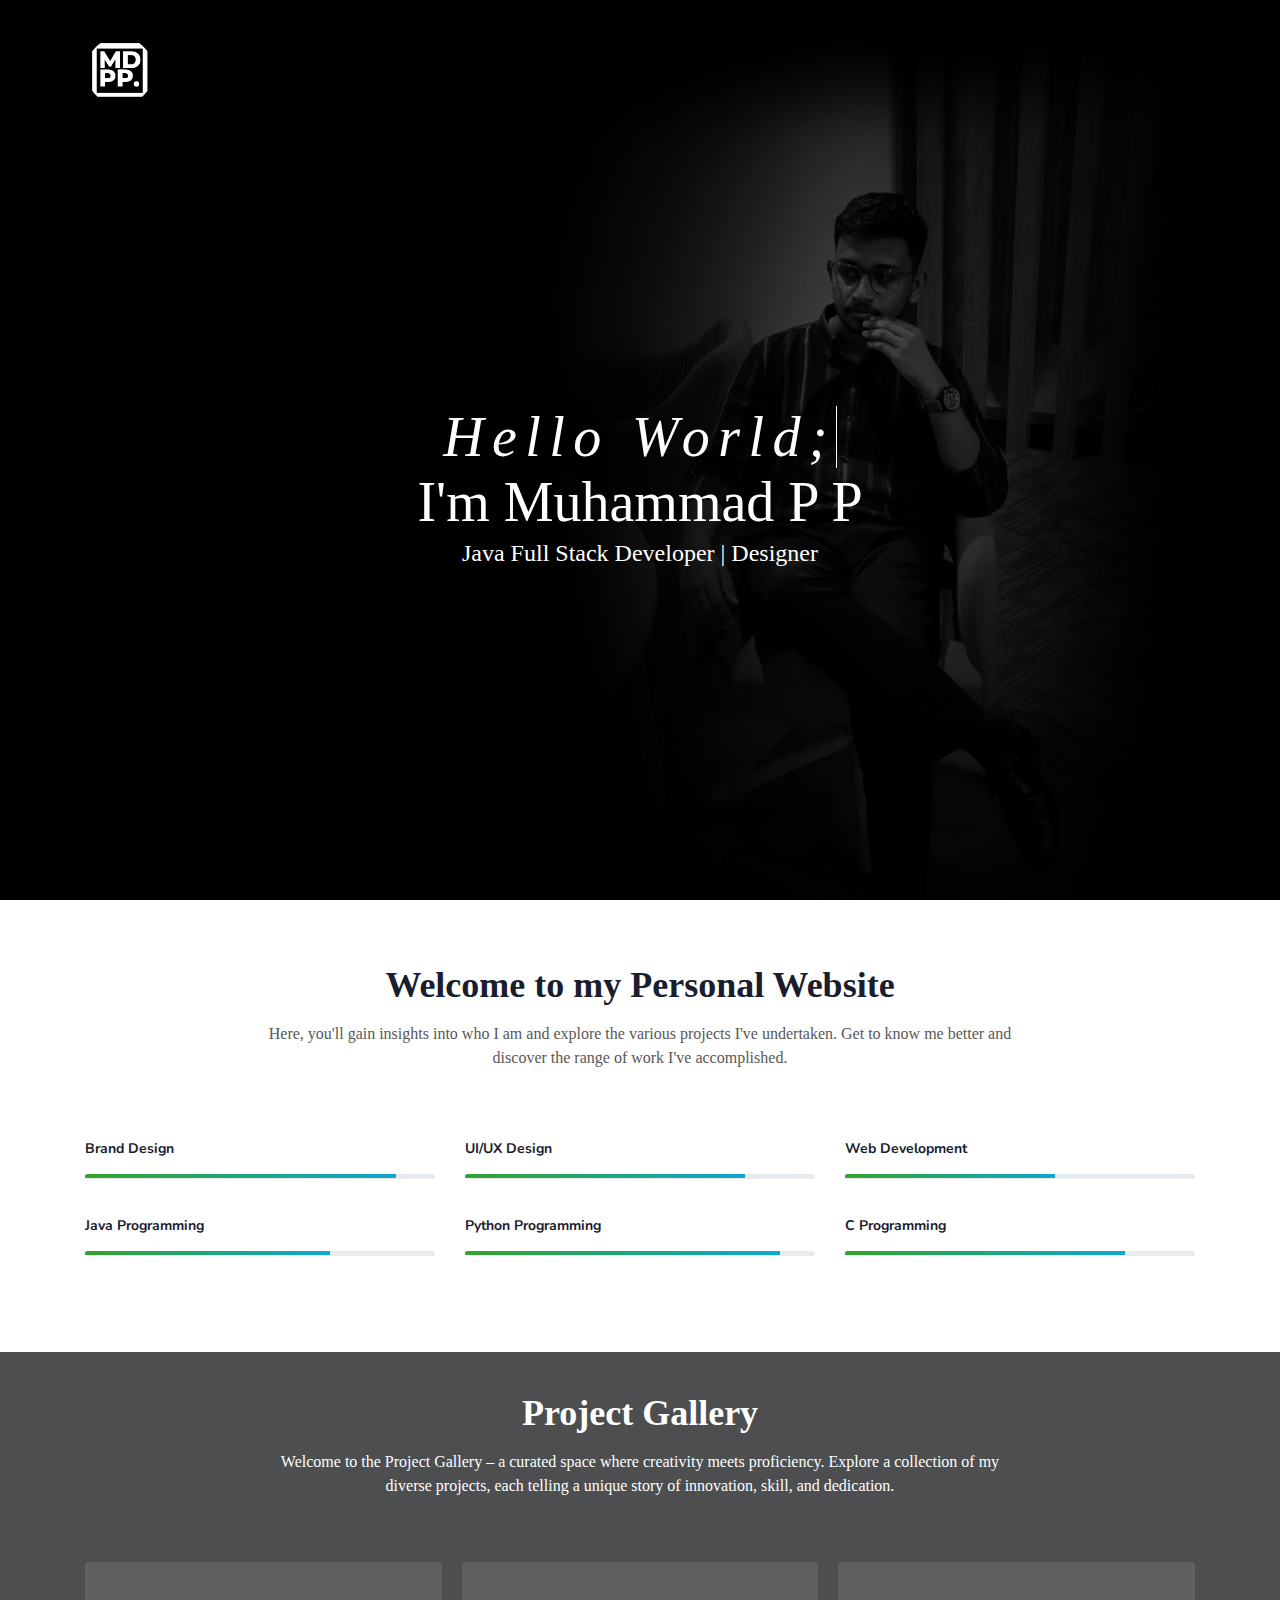
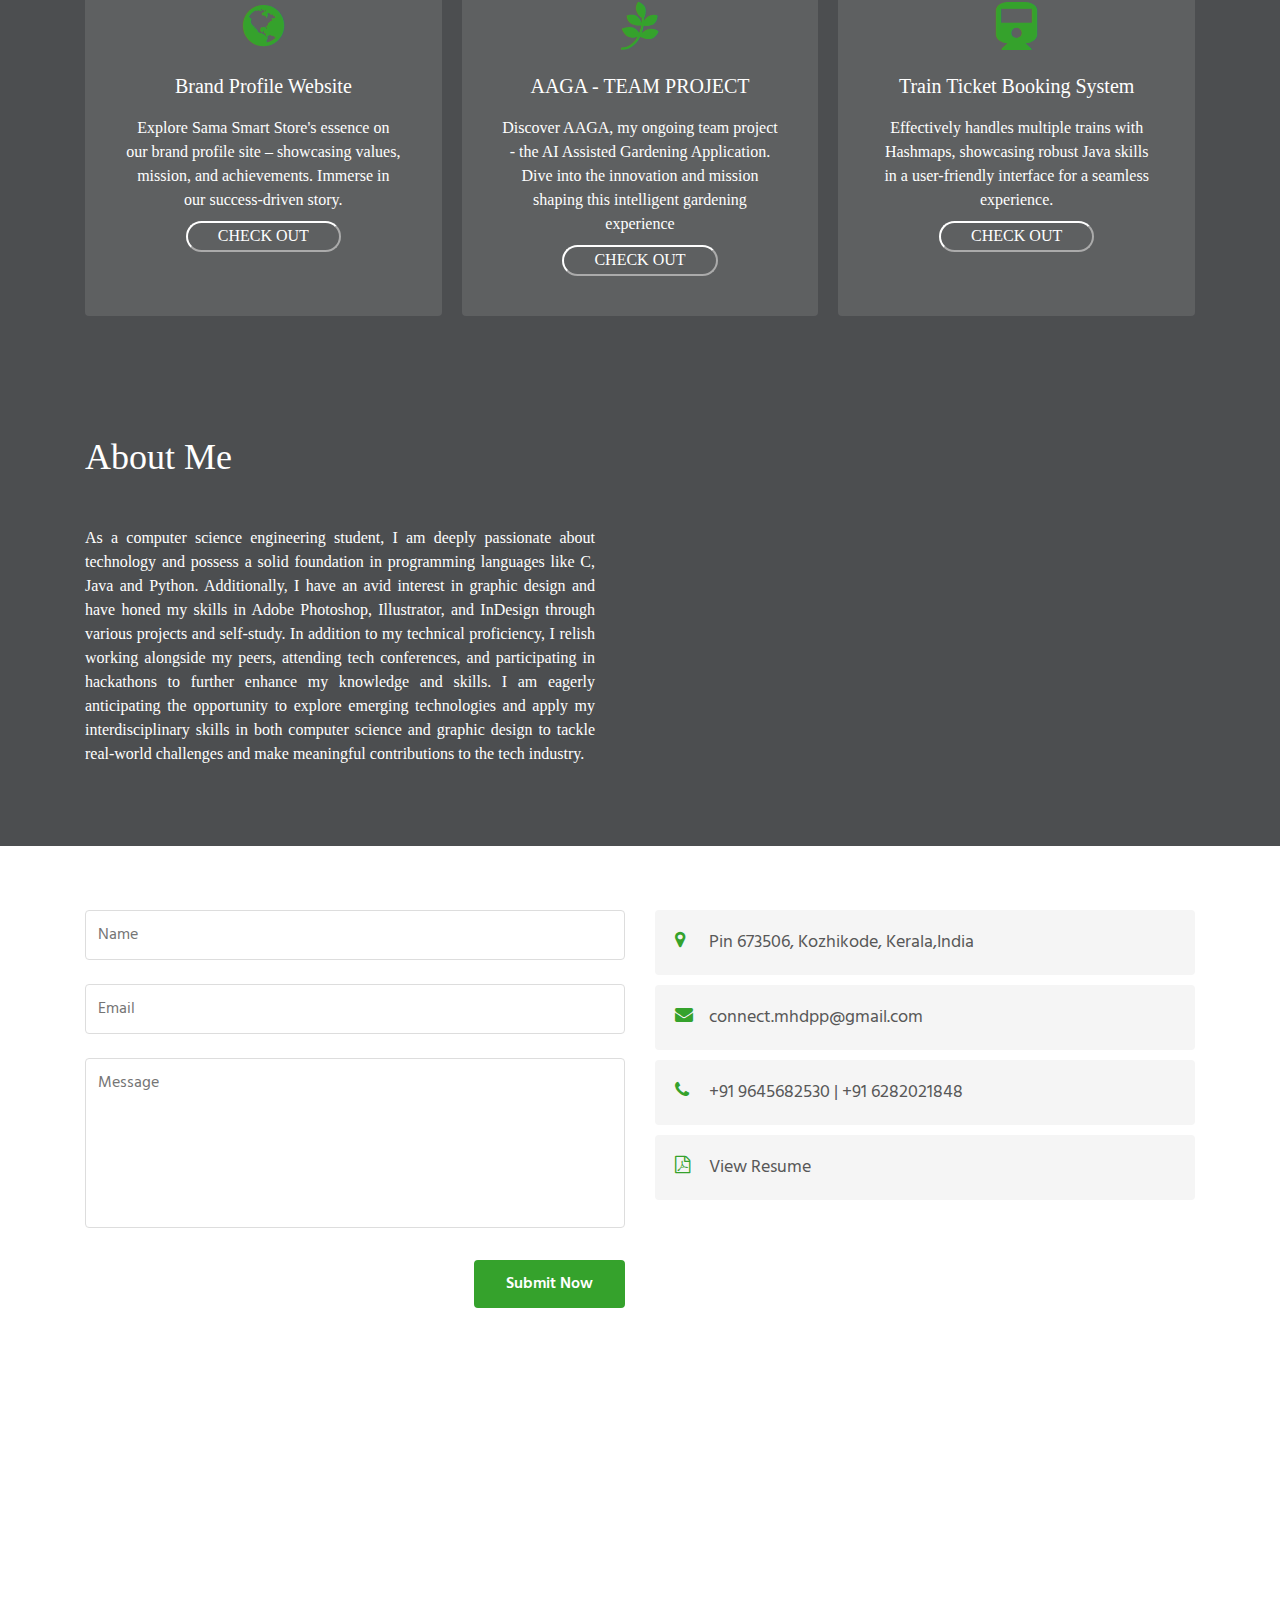
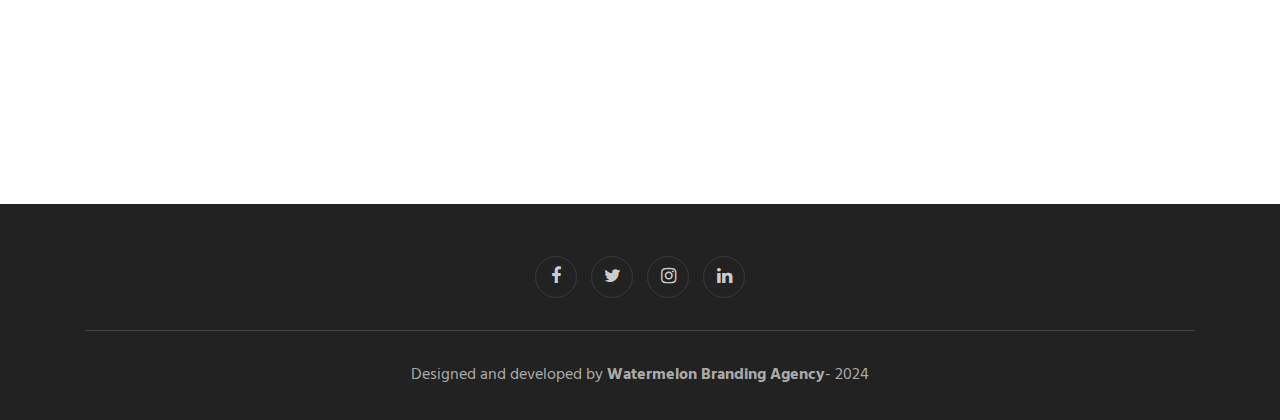
<file: index.html>
<!--
Author: Watermelon Graphics
Author : Muhammad PP
Required meta tags -->
<!doctype html>
<html lang="en">
  <head>
 
    <meta charset="utf-8">
    <meta name="viewport" content="width=device-width, initial-scale=1, shrink-to-fit=no">

    <title>Muhammad PP</title>
    <!-- web fonts -->
    <link rel="icon" href="assets/images/FAV.jpg" type="img/jpg">
    <link href="//fonts.googleapis.com/css?family=Nunito:400,600,700,800,900&display=swap" rel="stylesheet">
    <link href="//fonts.googleapis.com/css?family=Hind&display=swap" rel="stylesheet">
    <script src="https://code.jquery.com/jquery-3.6.4.min.js"></script>
    <!-- Add this to the head of your HTML document -->
<!-- <link rel="stylesheet" href="https://cdnjs.cloudflare.com/ajax/libs/toastr.js/latest/css/toastr.min.css">
<script src="https://cdnjs.cloudflare.com/ajax/libs/toastr.js/latest/js/toastr.min.js"></script> -->

    <!-- //web fonts -->
    <!-- Template CSS -->
    <link rel="stylesheet" href="assets/css/style-starter.css">
    
  </head>
  <body>

<section class="w3l-bootstrap-header">
  <nav class="navbar navbar-expand-lg navbar-light py-lg-3 py-2">
    <div class="container">
   
    <a class="navbar-brand" href="#index.html">
        <img src="assets/images/logo.png" alt="Your logo" title="Your logo" style="height:70px;" />
    </a>
      


        
          </div>
    </div>
  </nav>
</section>
 <!--  Main banner section -->
 <section class="w3l-main-banner" id="home">
  <div class="companies20-content">
    <div class="companies-wrapper">
        <div class="item">
         
            <div class="slider-info banner-view text-center">
              <div class="banner-info container">
                <!-- <img src="assets/images/da68245e-09a2-4255-bca9-add44826d32b.jfif" alt="about image" class="img-fluid"> -->
                <h3 class="banner-text mt-5"><span class="typing-animation helloWorld">Hello World;</span><br> I'm Muhammad P P
                  </h3>
                  <p class="my3-4 mb-5">Java Full Stack Developer | Designer</p><br>
               
              </div>
            </div>
          
        </div>
    </div>
  </div>
</section>
 <!--  //Main banner section -->
<section class="w3l-about ">
<div class="skills-bars py-5">
 <div class="container py-md-3">
  <div class="heading text-center mx-auto">
    <h3 class="head">Welcome to my Personal Website</h3>
    <p class="my-3 head"> Here, you'll gain insights into who I am and explore the various projects I've undertaken.
      Get to know me better and discover the range of work I've accomplished. 
    </p>
      
    </div>
<div class="row mt-5 pt-3">
    <div class="col-lg-4 col-md-4 col-sm-6 skills-bar-grids mb-4 pb-2">
        <h4>Brand Design</h4>
        <div class="progress">
        <div class="progress-bar progress-bar-striped bg-color" role="progressbar" style="width: 89% ;height:4px;" aria-valuenow="90" aria-valuemin="10" aria-valuemax="100">
      </div>
    </div>
     <!-- progress-bar-striped bg-color -->
</div>
    <div class="col-lg-4 col-md-4 col-sm-6 skills-bar-grids mb-4 pb-2">
        <h4>UI/UX Design</h4>
        <div class="progress">
        <div class="progress-bar progress-bar-striped bg-color" role="progressbar" style="width: 80% ;height:4px;" aria-valuenow="50" aria-valuemin="0" aria-valuemax="100">
      </div>
    </div>
</div>
<div class="col-lg-4  col-md-4 col-sm-6 skills-bar-grids mb-4 pb-2">
    <h4>Web Development</h4>
    <div class="progress">
    <div class="progress-bar progress-bar-striped bg-color" role="progressbar" style="width: 60% ;height:4px;" aria-valuenow="50" aria-valuemin="0" aria-valuemax="100">
  </div>
</div>
</div>
<div class="col-lg-4  col-md-4 col-sm-6 skills-bar-grids mb-4 pb-2">
    <h4>Java Programming</h4>
    <div class="progress">
    <div class="progress-bar progress-bar-striped bg-color" role="progressbar" style="width: 70% ;height:4px;" aria-valuenow="50" aria-valuemin="0" aria-valuemax="100">
  </div>
</div>
</div>
<div class="col-lg-4  col-md-4 col-sm-6 skills-bar-grids mb-4 pb-2">
    <h4>Python Programming</h4>
    <div class="progress">
    <div class="progress-bar progress-bar-striped bg-color" role="progressbar" style="width: 90% ;height:4px;" aria-valuenow="50" aria-valuemin="0" aria-valuemax="100">
  </div>
</div>
</div>
<div class="col-lg-4 col-md-4 col-sm-6 skills-bar-grids ">
    <h4>C Programming</h4>
    <div class="progress">
    <div class="progress-bar progress-bar-striped bg-color" role="progressbar" style="width: 80% ;height:4px;" aria-valuenow="50" aria-valuemin="0" aria-valuemax="100">
  </div>
</div>
</div>

 </div>
 </div>
</div>
 </section>
<section class="w3l-feature-3" id="features">
	<div class="grid top-bottom">
		<div class="container">
			<div class="heading text-center mx-auto">
                <h3 class="head text-white">Project Gallery</h3>
                <p class="my-3 head text-white"> Welcome to the Project Gallery – a curated space where 
                  creativity meets proficiency. Explore a collection of my diverse projects,
                   each telling a unique story of innovation, skill, and dedication.
                </p>
              </div>
			<div class="middle-section grid-column text-center mt-5 pt-3">


				<div class="three-grids-columns fr123">
					<span class="fa fa-globe"></span>
					<h4 style="font-family: Poppins; font-weight:300;">Brand Profile Website</h4>
					<p style="font-family: Poppins; font-weight: lighter;">Explore Sama Smart Store's essence on our brand profile site – showcasing values, mission, and achievements. Immerse in our success-driven story.</p>
					<a href="https://samasmartstore.com/" target="_blank"><button class="portfolio-buttons"><span style="font-family: Poppins; font-weight: lighter;">CHECK OUT</span></button></a>
				</div>

        <div class="three-grids-columns fr123">
					<span class="fa fa-pagelines"></span>
					<h4 style="font-family: Poppins; font-weight:300;">AAGA - TEAM PROJECT</h4>
					<p style="font-family: Poppins; font-weight: lighter;">Discover AAGA, my ongoing team project - the AI Assisted Gardening Application. Dive into the innovation and mission shaping this intelligent gardening experience</p>
					<a href="#" ><button class="portfolio-buttons"><span style="font-family: Poppins; font-weight: lighter;">CHECK OUT</span></button></a>
				</div>

        <div class="three-grids-columns fr123">
					<span class="fa fa-train"></span>
					<h4 style="font-family: Poppins; font-weight:300;">Train Ticket Booking System</h4>
					<p style="font-family: Poppins; font-weight: lighter;">Effectively handles multiple trains with Hashmaps, showcasing robust Java skills in a user-friendly interface for a seamless experience.</p>
					<a href="#" ><button class="portfolio-buttons"><span style="font-family: Poppins; font-weight: lighter;">CHECK OUT</span></button></a>
				</div>

        
        
        
        

        

        
        
				
				
			</div>
		</div>
	</div>
</section>

<script src="assets/js/jquery-3.3.1.min.js"></script>
<script src="assets/js/lightbox-plus-jquery.min.js"></script>
<section class="services-12" id="experience">
	<div class="form-12-content">
		<div class="container">
			<div class="grid grid-column-2 ">
				
				<div class="column1">
          <h3 class="mb-5" style="font-family: Poppins; font-weight:300;">About Me</h3>
          <p style="color: white; text-align: justify; font-family: Poppins;font-weight: lighter;">
            As a computer science engineering student, I am deeply passionate about technology and possess a solid foundation in programming languages like C, Java and Python. Additionally, I have an avid interest in graphic design and have honed my skills in Adobe Photoshop, Illustrator, and InDesign through various projects and self-study.

In addition to my technical proficiency, I relish working alongside my peers, attending tech conferences, and participating in hackathons to further enhance my knowledge and skills. I am eagerly anticipating the opportunity to explore emerging technologies and apply my interdisciplinary skills in both computer science and graphic design to tackle real-world challenges and make meaningful contributions to the tech industry.
          </p>
				
			</div>
		</div>
	</div>
</section>


<section class="w3l-contacts-12" id="contact">


  <div class="contact-top pt-5">
      <div class="container py-md-3">
          
          <div class="row cont-main-top">
             <!-- contact form -->
             <div class="contacts12-main col-lg-6 ">
               <!--Form action will be updated when studied about that. Crossroads, Please upload video on that-->  
               <form class="main-input" id="gform" action="https://script.google.com/macros/s/AKfycbzR4bld8FmDn1Yv3SeHwHVvX3Xe1YiSDyF9xq9A-jLd_8Pr1SoG5B4mEJfze4X-Ut1N/exec"
               method="POST" target="hidden_iframe">
                <div class="top-inputs d-grid">
                   <input type="text" placeholder="Name" name="yourname" id="w3lName" required="">
                </div>
                <input type="email" name="email" placeholder="Email" id="w3lSender" required="">
                <textarea placeholder="Message" name="Message" id="w3lMessage" required=""></textarea>
                <div class="text-right">
                   <button type="submit" class="btn btn-theme2">Submit Now</button>
                </div>
             </form>
             <iframe id="hidden_iframe" name="hidden_iframe" style="display:none;"></iframe>
          </div>
          <!-- //contact form -->
              <!-- contact address -->
              <div class="contact col-lg-6 mt-lg-0 mt-5">
                  <div class="cont-subs">
                      <div class="cont-add">
                          <div class="cont-add-lft">
                              <span class="fa fa-map-marker" aria-hidden="true"></span>
                         </div>
                         <div class="cont-add-rgt">
                          <p class="contact-text-sub">Pin 673506, Kozhikode, Kerala,India</p>
                      </div>
                    
                  </div>
                      <div class="cont-add add-2">
                          <div class="cont-add-lft">
                              <span class="fa fa-envelope" aria-hidden="true"></span>
                         </div> 
                         <div class="cont-add-rgt">
                        <a href="mailto:connect.mhdpp@mail.com">
                              <p class="contact-text-sub">connect.mhdpp@gmail.com</p>
                          </a>
                      </div>

                      
                     
                  </div>
                      <div class="cont-add">
                          <div class="cont-add-lft">
                              <span class="fa fa-phone" aria-hidden="true"></span>
                         </div>
                          <div class="cont-add-rgt">
                               <a href="tel:+919645682530">
                                  <p class="contact-text-sub">+91 9645682530 | +91 6282021848</p>
                               </a>
                          </div>
                      </div>

                      <div class="cont-add add-3">
                        <div class="cont-add-lft">
                            <span class="fa fa-file-pdf-o" aria-hidden="true"></span>
                       </div>
                        <div class="cont-add-rgt">
                            <a href="https://resume.io/r/v8lLYm0Ad"  target="_blank">
                                <p class="contact-text-sub">View Resume</p>
                            </a>
                        </div>
                       
                    </div>
                      
                          
                            
                         
                         
                         
                      
                  </div>
              </div>
              <!-- //contact address -->
               
          </div>
      </div>
      <!-- map -->
      <div class="map">
        <iframe src="https://www.google.com/maps/embed?pb=!1m18!1m12!1m3!1d3906.4615802336507!2d75.70662080078114!3d11.73249732850469!2m3!1f0!2f0!3f0!3m2!1i1024!2i768!4f13.1!3m3!1m2!1s0x3ba42b869dfd2f81%3A0x1cb3cb12e5dd571b!2sWatermelon%20Graphics!5e0!3m2!1sen!2sin!4v1709273078093!5m2!1sen!2sin" width="600" height="450" style="border:0;" allowfullscreen="" loading="lazy" referrerpolicy="no-referrer-when-downgrade"></iframe>
      </div>
      <!-- //map -->
  </div>
</section>

 
 <!-- grids block 5 -->
 <section class="w3l-footer-29-main" id="footer">
  <div class="footer-29 text-center">
      <div class="container">
        
        <div class="main-social-footer-29">
                    
          <a href="https://www.facebook.com/mohd.velliyode" class="facebook"><span class="fa fa-facebook"></span></a>
          <a href="https://twitter.com/mhd_pp" class="twitter"><span class="fa fa-twitter"></span></a>
          <a href="https://www.instagram.com/muhmdpp/" class="instagram"><span class="fa fa-instagram"></span></a>
          <a href="https://www.linkedin.com/in/muhammadpp/" class="instagram"><span class="fa fa-linkedin"></span></a>
          <!-- <a href="www.linkedin.com/muhammadpp" class="instagram"><span></span></a> -->
          
        </div>
          <div class="bottom-copies text-center">
              <p class="copy-footer-29"> Designed and developed  by <strong>Watermelon Branding Agency</strong>- 2024</p>
               
          </div>
      </div>
  </div>
   <!-- move top -->
  <button onclick="topFunction()" id="movetop" title="Go to top">
              <span class="fa fa-angle-up"></span>
                 </button>
                 <script>
                     // When the user scrolls down 20px from the top of the document, show the button
                     window.onscroll = function () {
                         scrollFunction()
                     };
              
                     function scrollFunction() {
                         if (document.body.scrollTop > 20 || document.documentElement.scrollTop > 20) {
                             document.getElementById("movetop").style.display = "block";
                         } else {
                             document.getElementById("movetop").style.display = "none";
                         }
                     }
              
                     // When the user clicks on the button, scroll to the top of the document
                     function topFunction() {
                         document.body.scrollTop = 0;
                         document.documentElement.scrollTop = 0;
                     }
                 </script>
                  <!-- <script>
                    $(document).ready(function () {
                       $("#gform").submit(function (e) {
                          e.preventDefault();
                          $.ajax({
                             url: "https://script.google.com/macros/s/AKfycbzR4bld8FmDn1Yv3SeHwHVvX3Xe1YiSDyF9xq9A-jLd_8Pr1SoG5B4mEJfze4X-Ut1N/exec", // Replace with the correct endpoint
                             data: $("#gform").serialize(),
                             method: "post",
                             success: function (response) {
                                alert("Form submitted successfully");
                                window.location.reload();
                             },
                             error: function (err) {
                                alert("Something went wrong");
                             }
                          });
                       });
                    });
                 </script> -->
                 <!-- /move top -->

                 <script>
                  document.addEventListener('DOMContentLoaded',function (){
                    const form = document.getElementById('gform');

                    form.addEventListener('submit', function (e) {

                        // e.preventDefault();

                        alert("Form Submitted Successfully");
                        // form.reset();

                    });
                  });
                 </script>
</section>
<!-- // grids block 5 -->
<!-- <script src="assets/js/jquery-3.3.1.min.js"></script> -->
<!-- //footer-28 block -->
</section>

<script>
    $(function () {
      $('.navbar-toggler').click(function () {
        $('body').toggleClass('noscroll');
      })
    });

    
  </script>


  <!-- jQuery first, then Popper.js, then Bootstrap JS -->
  <script src="https://code.jquery.com/jquery-3.4.1.slim.min.js"
    integrity="sha384-J6qa4849blE2+poT4WnyKhv5vZF5SrPo0iEjwBvKU7imGFAV0wwj1yYfoRSJoZ+n" crossorigin="anonymous">
  </script>
  
  <script src="https://stackpath.bootstrapcdn.com/bootstrap/4.4.1/js/bootstrap.min.js"
    integrity="sha384-wfSDF2E50Y2D1uUdj0O3uMBJnjuUD4Ih7YwaYd1iqfktj0Uod8GCExl3Og8ifwB6" crossorigin="anonymous">
  </script>

<!-- Smooth scrolling -->



</body>

</html>
<!-- // grids block 5 -->
</file>
